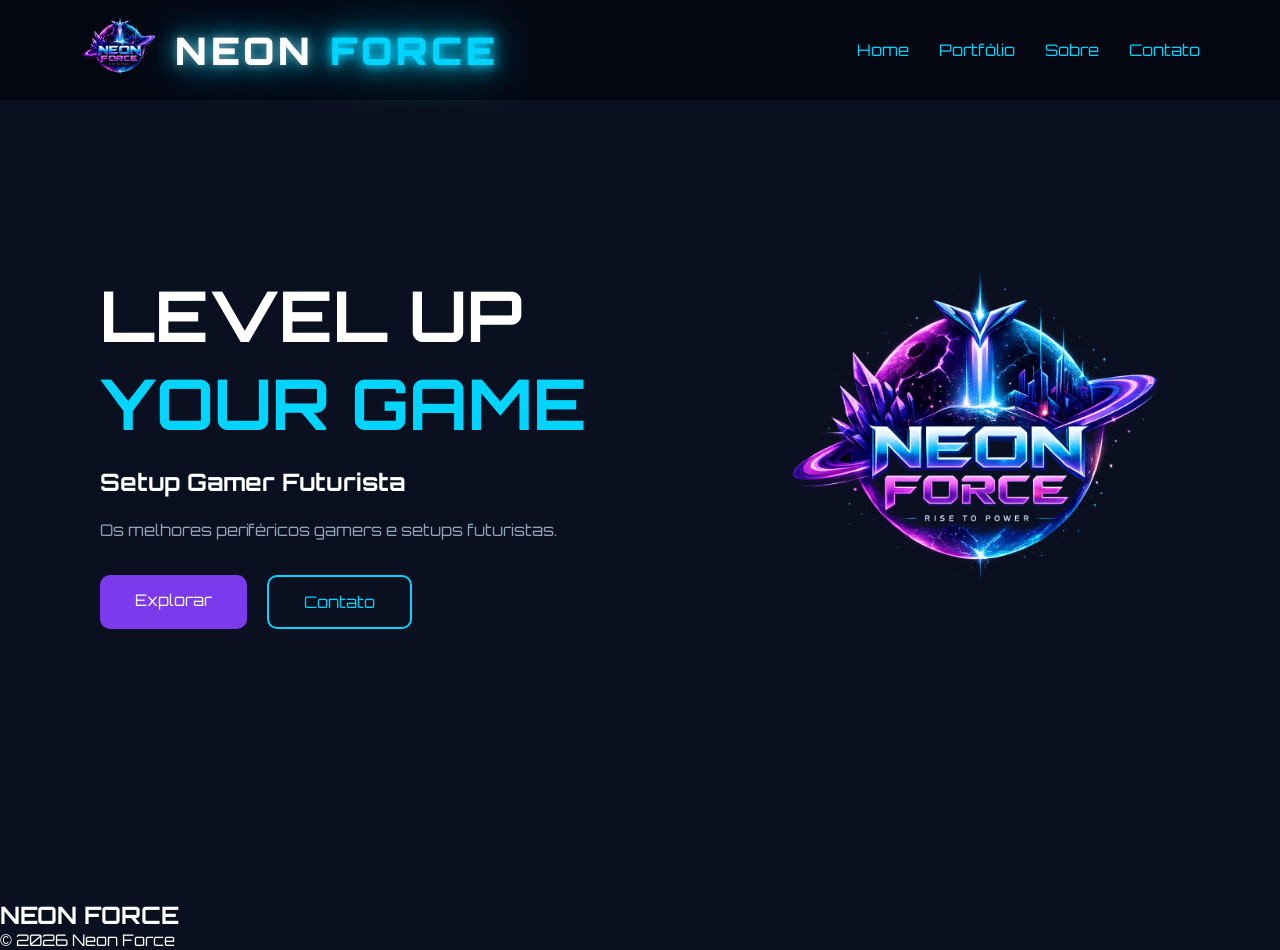
<file: index.html>
<!DOCTYPE html>
<html lang="pt-br">

<head>

    <meta charset="UTF-8">
    <meta name="viewport" content="width=device-width, initial-scale=1.0">

    <title>Neon Force</title>


    <link rel="preconnect" href="https://fonts.googleapis.com">

    <link href="https://fonts.googleapis.com/css2?family=Orbitron:wght@400;700;900&display=swap" rel="stylesheet">


    <link rel="stylesheet" href="./src/css/estilo.css">

</head>

<body>


    <section id="inicio">

        <div class="particles"></div>

        <img src="./src/assets/img/logo.png" id="imgHero">

        <h1 id="titulo">NEON FORCE</h1>

        <p id="loading-text">
            > INITIALIZING SYSTEM...
        </p>

        <div class="barra">

            <div class="progresso"></div>

        </div>

    </section>

    <!-- HEADER -->

    <header>

        <div class="logo-container">

            <img src="./src/assets/img/logo.png" id="logo">

            <h1 class="texto-logo">
                NEON <span>FORCE</span>
            </h1>

        </div>

        <nav>

            <ul>

                <li><a href="./index.html">Home</a></li>

                <li><a href="./pages/portifolio.html">Portfólio</a></li>

                <li><a href="./pages/sobre.html">Sobre</a></li>

                <li><a href="./pages/contato.html">Contato</a></li>

            </ul>

        </nav>

    </header>


    <main>

        <section class="home">

            <div class="home-texto">

                <h1>
                    LEVEL UP <br>
                    <span>YOUR GAME</span>
                </h1>

                <h2>Setup Gamer Futurista</h2>

                <p>
                    Os melhores periféricos gamers e setups futuristas.
                </p>

                <div class="home-botoes">

                    <a href="./pages/portifolio.html" class="btn-explorar">
                        Explorar
                    </a>

                    <a href="./pages/contato.html" class="btn-ofertas">
                        Contato
                    </a>

                </div>

            </div>

            <div class="home-img">

                <img src="./src/assets/img/logo.png">

            </div>

        </section>

    </main>


    <footer>

        <div class="footer-logo">


            <h2>
                NEON <span>FORCE</span>
            </h2>

        </div>

        <p class="footer-direitos">
            © 2026 Neon Force
        </p>

    </footer>


    <script src="./src/js/script.js"></script>

</body>

</html>
</file>
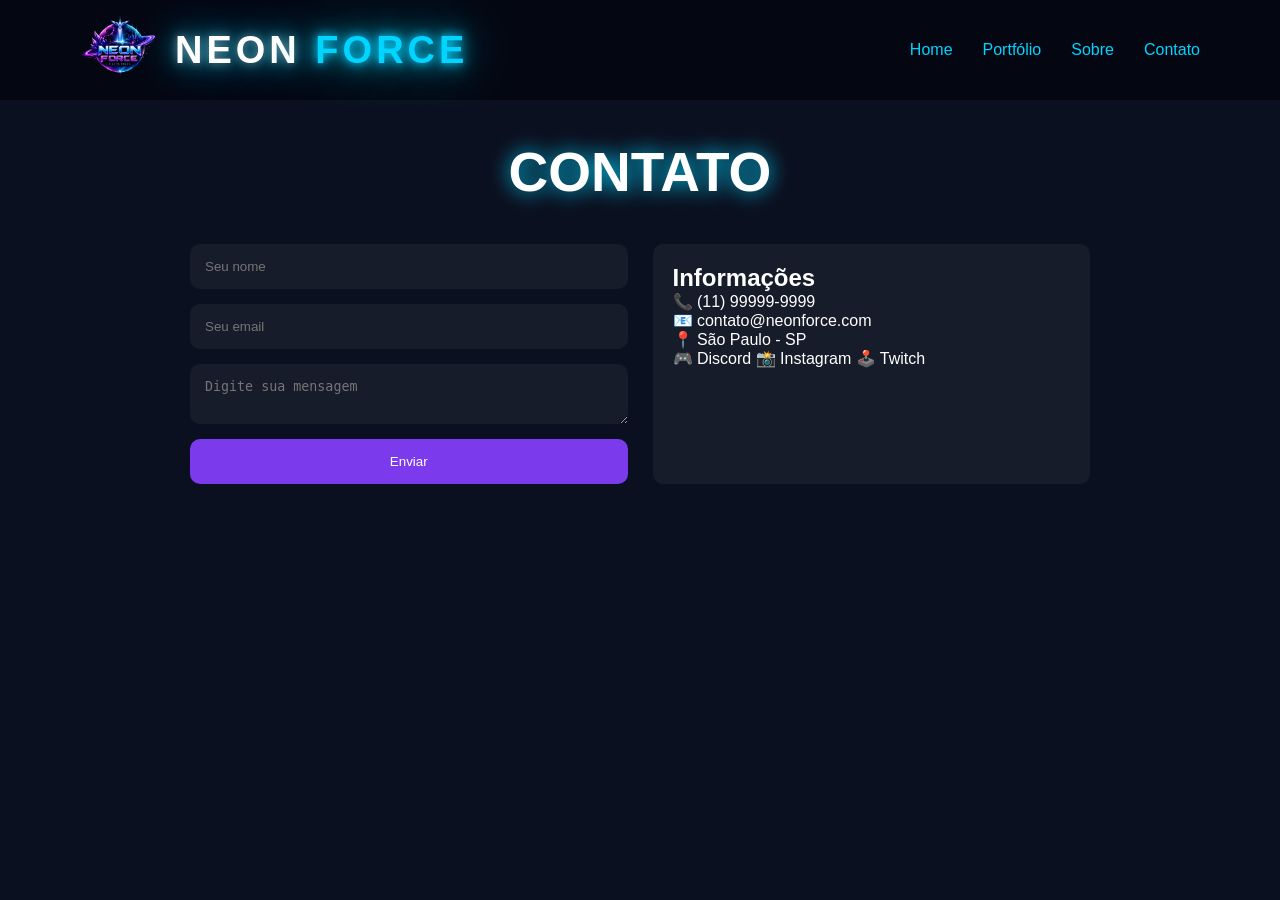
<file: pages/contato.html>
<!DOCTYPE html>
<html lang="pt-br">
<head>

    <meta charset="UTF-8">
    <meta name="viewport" content="width=device-width, initial-scale=1.0">

    <title>Contato | Neon Force</title>

    <link rel="stylesheet" href="../src/css/estilo.css">

</head>

<body>

<header>

    <div class="logo-container">

        <img src="../src/assets/img/logo.png" id="logo">

        <h1 class="texto-logo">
            NEON <span>FORCE</span>
        </h1>

    </div>

    <nav>

        <ul>

            <li><a href="../index.html">Home</a></li>
            <li><a href="./portifolio.html">Portfólio</a></li>
            <li><a href="./sobre.html">Sobre</a></li>
            <li><a href="./contato.html">Contato</a></li>

        </ul>

    </nav>

</header>

<main class="pagina">

    <h1 class="titulo-pagina">CONTATO</h1>

    <div class="contato-grid">

        <!-- FORM -->

        <form class="formulario" id="formulario">

            <input type="text" id="nome" placeholder="Seu nome">

            <input type="email" id="email" placeholder="Seu email">

            <textarea id="mensagem" placeholder="Digite sua mensagem"></textarea>

            <button type="submit">
                Enviar
            </button>

        </form>

        <!-- INFO -->

        <div class="info-contato">

            <h2>Informações</h2>

            <p>📞 (11) 99999-9999</p>

            <p>📧 contato@neonforce.com</p>

            <p>📍 São Paulo - SP</p>

            <div class="redes">

                <span>🎮 Discord</span>
                <span>📸 Instagram</span>
                <span>🕹️ Twitch</span>

            </div>

        </div>

    </div>

</main>

<script src="../src/js/contato.js"></script>

</body>
</html>
</file>
<file: src/css/estilo.css>
:root{
    --corbg: #0B1020;
    --corprincipal: #7C3AED;
    --colorsecundaria: #00D4FF;
    --branco: #F8FAFC;
    --texto: #94A3B8;
    --corheader: #050812;
}

*{
    margin: 0;
    padding: 0;
    box-sizing: border-box;
}

body{
    background: var(--corbg);
    font-family: 'Orbitron', sans-serif;
    overflow-x: hidden;
    color: white;
}

#inicio{
    position: fixed;
    inset: 0;
    background: radial-gradient(circle at center, #111a35 0%, #060b18 70%);
    display: flex;
    flex-direction: column;
    justify-content: center;
    align-items: center;
    z-index: 9999;
    overflow: hidden;
    animation: desaparecer 1s ease forwards;
    animation-delay: 4s;
}

#imgHero{
    width: 220px;
    animation: flutuar 3s ease-in-out infinite, brilho 2s infinite alternate;
}

#titulo{
    font-size: 70px;
    margin-top: 20px;
    letter-spacing: 6px;
    color: white;
    text-shadow: 0 0 20px var(--colorsecundaria);
}

#loading-text{
    margin-top: 20px;
    font-size: 18px;
    color: var(--texto);
    animation: piscar 1s infinite;
}

.barra{
    width: 350px;
    height: 12px;
    background: rgba(255,255,255,.08);
    border-radius: 30px;
    margin-top: 30px;
    overflow: hidden;
}

.progresso{
    width: 0%;
    height: 100%;
    background: linear-gradient(90deg, var(--corprincipal), var(--colorsecundaria));
    animation: carregar 3.5s ease forwards;
}

.particles{
    position: absolute;
    width: 100%;
    height: 100%;
    background-image: radial-gradient(circle, rgba(0,212,255,.4) 1px, transparent 1px);
    background-size: 40px 40px;
    opacity: .2;
    animation: mover 10s linear infinite;
}

@keyframes carregar{ to{ width: 100%; } }

@keyframes desaparecer{
    to{ opacity: 0; visibility: hidden; }
}

@keyframes flutuar{
    0%,100%{ transform: translateY(0); }
    50%{ transform: translateY(-12px); }
}

@keyframes brilho{
    0%{ filter: drop-shadow(0 0 10px #7C3AED); }
    100%{ filter: drop-shadow(0 0 25px #00D4FF); }
}

@keyframes piscar{ 50%{ opacity: .5; } }

@keyframes mover{
    from{ transform: translateY(0); }
    to{ transform: translateY(40px); }
}

header{
    width: 100%;
    height: 100px;
    background: rgba(5,8,18,.95);
    display: flex;
    justify-content: space-between;
    align-items: center;
    padding: 0 80px;
    position: fixed;
    top: 0;
    z-index: 999;
}

.logo-container{
    display: flex;
    align-items: center;
    gap: 15px;
}

#logo{
    width: 80px;
}

.texto-logo{
    font-size: 38px;
    font-weight: 900;
    letter-spacing: 4px;
    color: white;
    text-transform: uppercase;

    text-shadow:
    0 0 10px rgba(255,255,255,.4),
    0 0 20px rgba(0,212,255,.6),
    0 0 40px rgba(0,212,255,.8);
}

.texto-logo span{
    color: var(--colorsecundaria);

    text-shadow:
    0 0 10px var(--colorsecundaria),
    0 0 20px var(--colorsecundaria),
    0 0 50px var(--colorsecundaria);
}

nav ul{
    display: flex;
    gap: 30px;
    list-style: none;
}

nav a{
    color: var(--colorsecundaria);
    text-decoration: none;
    transition: .3s;
}

nav a:hover{
    color: white;
}

.home{
    min-height: 100vh;
    display: flex;
    justify-content: center;
    align-items: center;
    gap: 80px;

    padding: 120px 80px 60px;
}

.home{
    min-height: 100vh;

    display: flex;
    justify-content: space-between;
    align-items: center;

    padding: 0 100px;
}

.home-texto{
    max-width: 600px;
}

.home-texto h1{
    font-size: 70px;
    color: white;
}

.home-texto span{
    color: var(--colorsecundaria);
}

.home-texto h2{
    color: white;
    margin: 20px 0;
}

.home-texto p{
    color: var(--texto);
    line-height: 1.7;
}

.home-botoes{
    display: flex;
    gap: 20px;
    margin-top: 30px;
}

.btn-explorar,
.btn-ofertas{
    padding: 15px 35px;
    border-radius: 10px;
    text-decoration: none;
}

.btn-explorar{
    background: var(--corprincipal);
    color: white;
}

.btn-ofertas{
    border: 2px solid var(--colorsecundaria);
    color: var(--colorsecundaria);
}

.home-img img{
    width: 400px;
}

.pagina{
    padding: 140px 80px 60px;
}

.titulo-pagina{
    font-size: 55px;
    text-align: center;
    margin-bottom: 40px;
    text-shadow: 0 0 20px var(--colorsecundaria);
}

.subtitulo{
    text-align: center;
    color: var(--colorsecundaria);
    margin-bottom: 30px;
}

.cards-container{
    display: grid;
    grid-template-columns: repeat(auto-fit, minmax(250px, 1fr));
    gap: 25px;
    max-width: 1000px;
    margin: 0 auto;
}

.card{
    background: rgba(255,255,255,0.05);
    border: 1px solid rgba(0,212,255,0.2);
    border-radius: 15px;
    padding: 20px;
    text-align: center;
    transition: .3s;
}

.card:hover{
    transform: translateY(-10px);
    box-shadow: 0 0 25px rgba(0,212,255,0.2);
}

.card-img{
    width: 100%;
    height: 170px;
    object-fit: contain;
}

.preco{
    color: var(--colorsecundaria);
    font-weight: bold;
}

.tabela-section{
    margin-top: 80px;
    text-align: center;
}

.tabela-precos{
    margin: 0 auto;
    width: 90%;
    max-width: 800px;
    border-collapse: collapse;
    background: rgba(255,255,255,0.03);
    border-radius: 10px;
    overflow: hidden;
}

.tabela-precos th,
.tabela-precos td{
    padding: 15px;
    border-bottom: 1px solid rgba(255,255,255,0.1);
}

.tabela-precos th{
    background: rgba(0,212,255,0.2);
    color: white;
}


.sobre-container{
    display: flex;
    flex-direction: column;
    gap: 30px;
}

.sobre-box{
    background: rgba(255,255,255,.03);

    border: 1px solid rgba(0,212,255,.2);

    padding: 40px;

    border-radius: 20px;
}

.sobre-box h2{
    color: var(--colorsecundaria);
    margin-bottom: 20px;
}

.sobre-box p{
    color: var(--texto);
    line-height: 1.8;
}


.contato-grid{
    max-width: 900px;
    margin: 0 auto;

    display: grid;
    grid-template-columns: 1fr 1fr;
    gap: 25px;
}

.formulario{
    display: flex;
    flex-direction: column;
    gap: 15px;
}

.formulario input,
.formulario textarea{
    padding: 15px;
    border-radius: 10px;
    border: none;
    background: rgba(255,255,255,0.05);
    color: white;
}

.formulario button{
    padding: 15px;
    background: var(--corprincipal);
    border: none;
    color: white;
    border-radius: 10px;
    cursor: pointer;
}

.info-contato{
    background: rgba(255,255,255,0.05);
    padding: 20px;
    border-radius: 10px;
}

@media(max-width: 900px){

    header{
        padding: 0 30px;
    }

    .home{
        flex-direction: column;
        text-align: center;
        padding: 120px 20px;
    }

    .contato-grid{
        grid-template-columns: 1fr;
    }

    .tabela-precos{
        width: 100%;
    }
}
</file>
